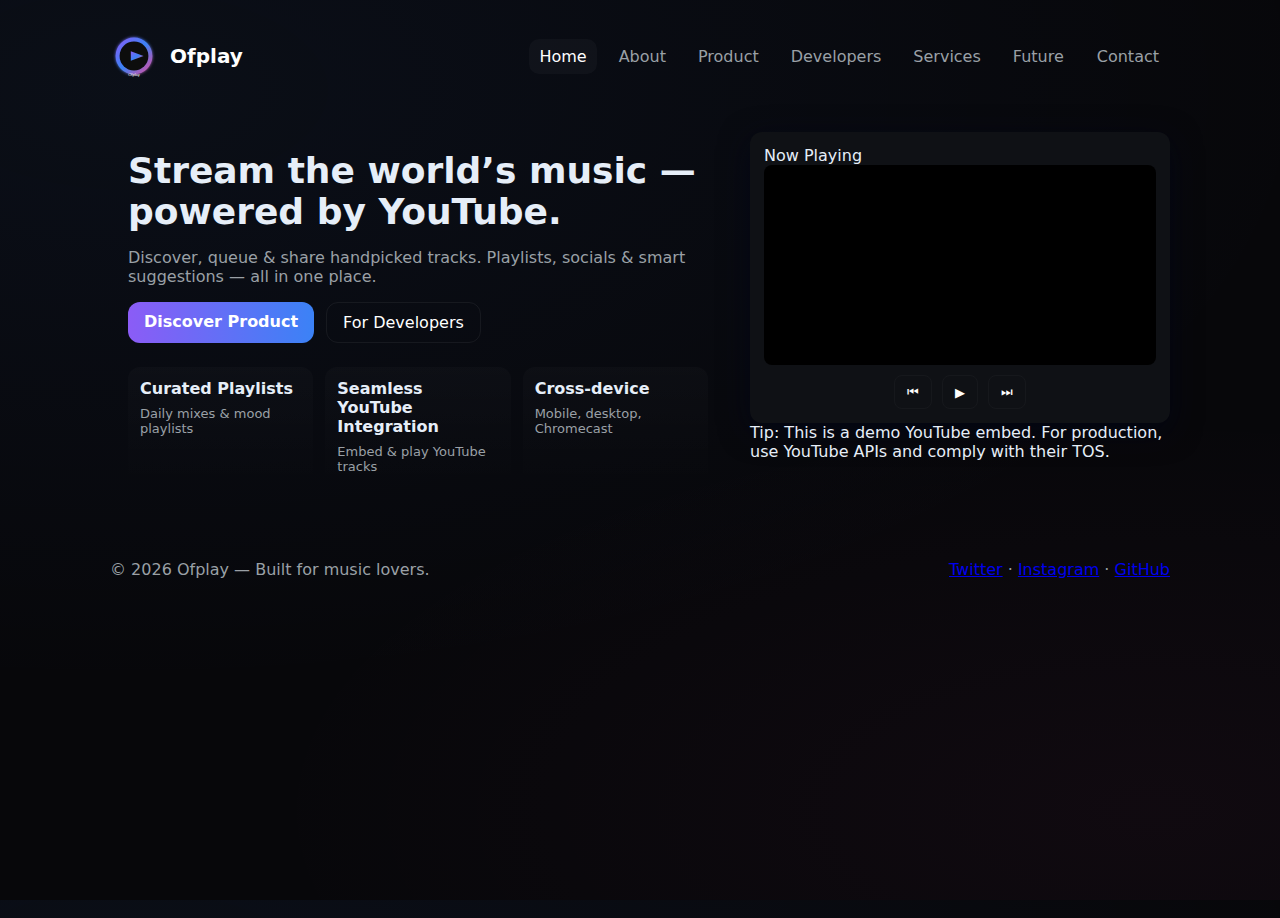
<file: index.html>
<!-- index.html -->
<!doctype html>
<html lang="en">
<head>
  <meta charset="utf-8" />
  <meta name="viewport" content="width=device-width,initial-scale=1" />
  <title>Ofplay — YouTube-powered Music Streaming</title>
  <link rel="stylesheet" href="css/styles.css" />
  <link rel="icon" href="assets/logo.svg" />
</head>
<body class="dark">
  <header class="site-header">
    <div class="brand">
      <img src="assets/logo.svg" alt="Ofplay logo" class="logo" />
      <a href="index.html" class="brand-name">Ofplay</a>
    </div>
    <nav class="main-nav">
      <a href="index.html" class="active">Home</a>
      <a href="about.html">About</a>
      <a href="product.html">Product</a>
      <a href="developers.html">Developers</a>
      <a href="services.html">Services</a>
      <a href="future.html">Future</a>
      <a href="contact.html" class="btn-ghost">Contact</a>
    </nav>
    <button class="mobile-toggle" aria-label="Toggle menu">☰</button>
  </header>

  <main class="hero">
    <div class="hero-left">
      <h1>Stream the world’s music — powered by YouTube.</h1>
      <p class="tagline">Discover, queue & share handpicked tracks. Playlists, socials & smart suggestions — all in one place.</p>
      <div class="cta-row">
        <a href="product.html" class="btn-primary">Discover Product</a>
        <a href="developers.html" class="btn-outline">For Developers</a>
      </div>

      <div class="features">
        <div><strong>Curated Playlists</strong><span>Daily mixes & mood playlists</span></div>
        <div><strong>Seamless YouTube Integration</strong><span>Embed & play YouTube tracks</span></div>
        <div><strong>Cross-device</strong><span>Mobile, desktop, Chromecast</span></div>
      </div>
    </div>

    <aside class="hero-right">
      <div class="player-card">
        <div class="now">Now Playing</div>
        <!-- Example YouTube embed (replace video id as needed) -->
        <div class="yt-wrap">
          <iframe id="ytplayer" src="https://www.youtube.com/embed/3JZ4pnNtyxQ?rel=0" frameborder="0" allow="autoplay; encrypted-media" allowfullscreen></iframe>
        </div>
        <div class="player-controls">
          <button id="prev">⏮</button>
          <button id="play">▶</button>
          <button id="next">⏭</button>
        </div>
      </div>
      <div class="small-note">Tip: This is a demo YouTube embed. For production, use YouTube APIs and comply with their TOS.</div>
    </aside>
  </main>

  <footer class="site-footer">
    <div>© <span id="year"></span> Ofplay — Built for music lovers.</div>
    <div class="socials">
      <a href="#">Twitter</a> · <a href="#">Instagram</a> · <a href="#">GitHub</a>
    </div>
  </footer>

  <script src="js/main.js"></script>
</body>
</html>
</file>
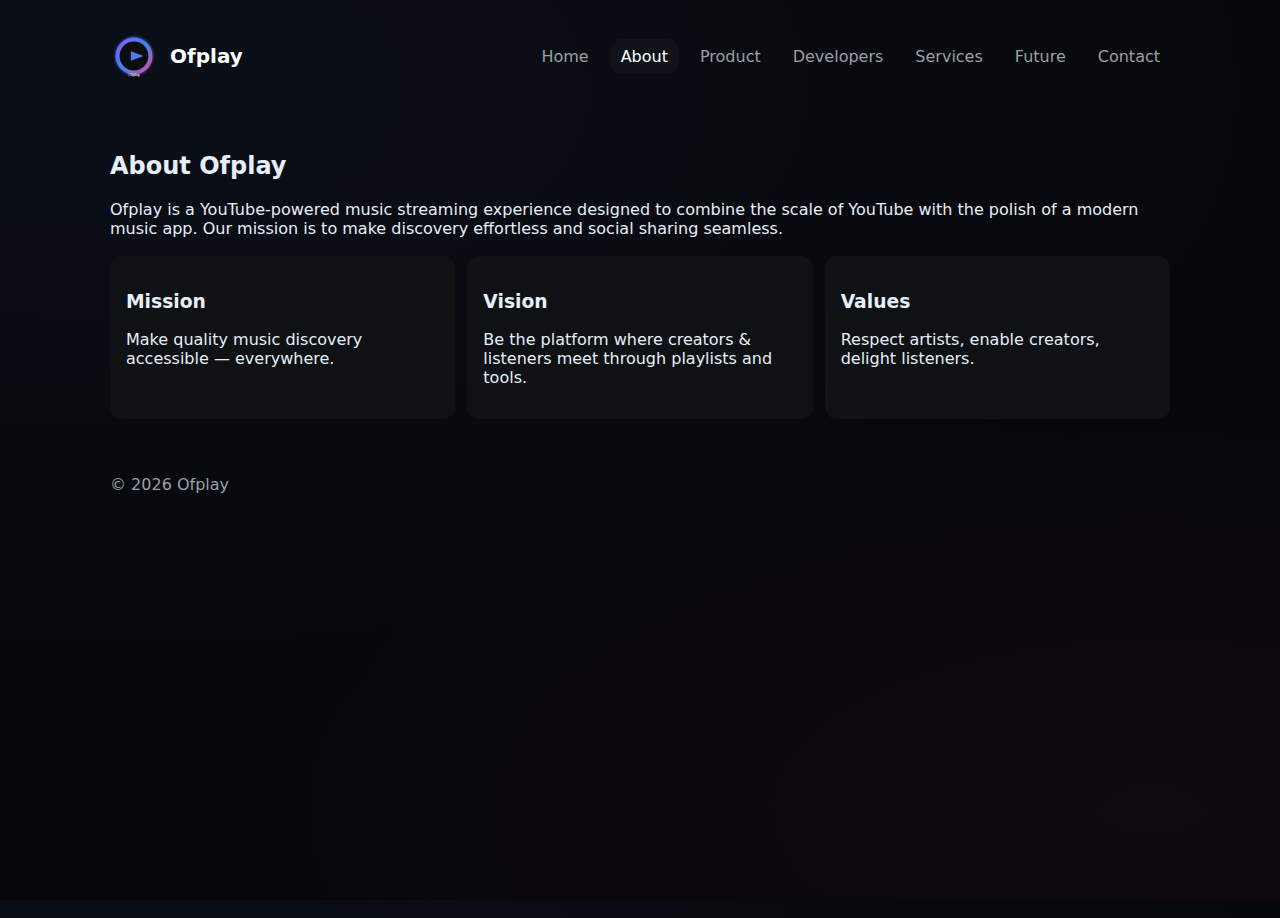
<file: about.html>
<!-- about.html -->
<!doctype html>
<html lang="en">
<head>
  <meta charset="utf-8" />
  <meta name="viewport" content="width=device-width,initial-scale=1" />
  <title>About — Ofplay</title>
  <link rel="stylesheet" href="css/styles.css" />
</head>
<body class="dark">
  <header class="site-header">
    <div class="brand"><img src="assets/logo.svg" class="logo"><a href="index.html" class="brand-name">Ofplay</a></div>
    <nav class="main-nav">
      <a href="index.html">Home</a><a href="about.html" class="active">About</a><a href="product.html">Product</a><a href="developers.html">Developers</a><a href="services.html">Services</a><a href="future.html">Future</a><a href="contact.html">Contact</a>
    </nav>
  </header>

  <main class="container">
    <h2>About Ofplay</h2>
    <p>Ofplay is a YouTube-powered music streaming experience designed to combine the scale of YouTube with the polish of a modern music app. Our mission is to make discovery effortless and social sharing seamless.</p>

    <section class="cards-row">
      <div class="card">
        <h3>Mission</h3>
        <p>Make quality music discovery accessible — everywhere.</p>
      </div>
      <div class="card">
        <h3>Vision</h3>
        <p>Be the platform where creators & listeners meet through playlists and tools.</p>
      </div>
      <div class="card">
        <h3>Values</h3>
        <p>Respect artists, enable creators, delight listeners.</p>
      </div>
    </section>
  </main>

  <footer class="site-footer">
    <div>© <span id="year2"></span> Ofplay</div>
  </footer>

  <script>document.getElementById('year2').textContent = new Date().getFullYear();</script>
</body>
</html>
</file>
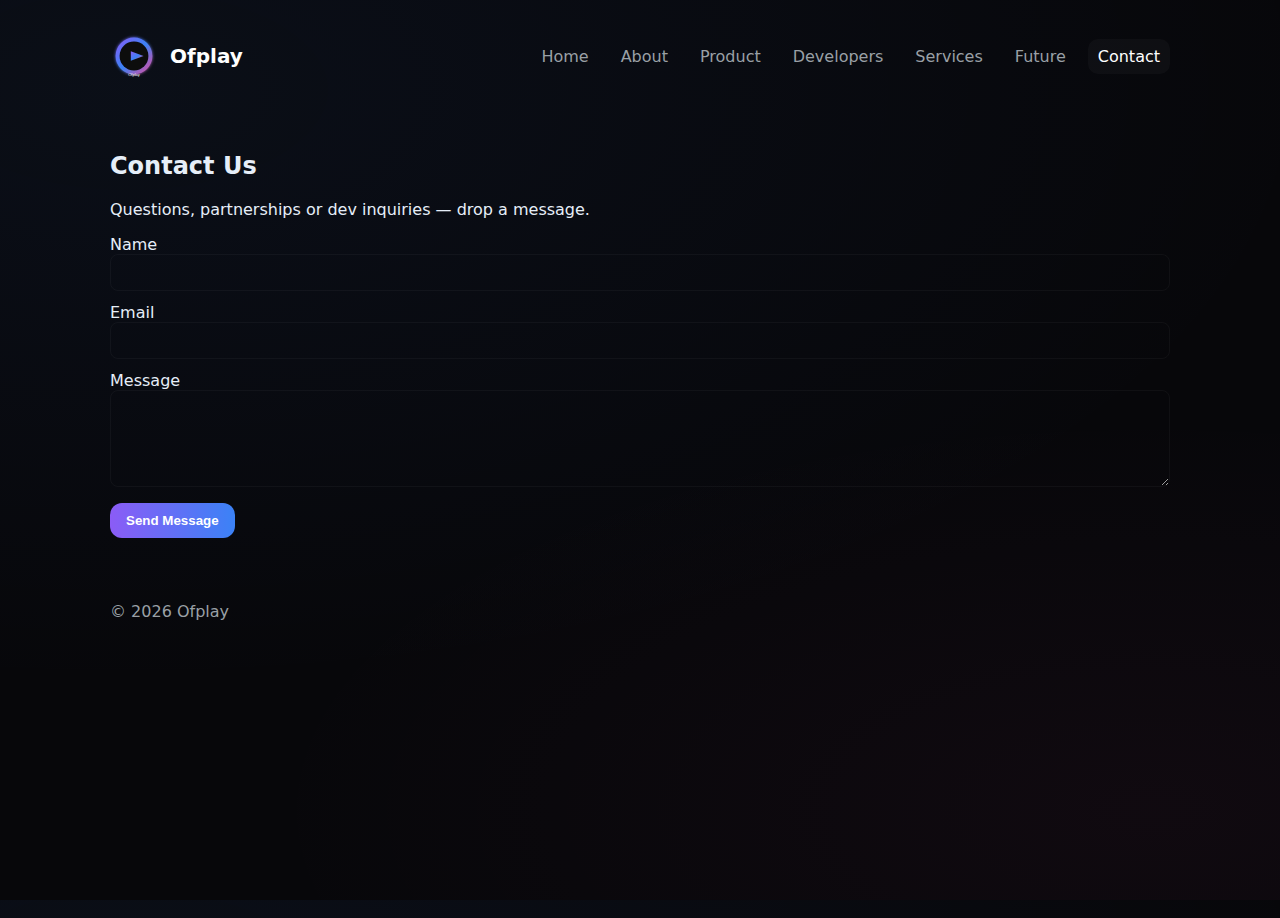
<file: contact.html>
<!-- contact.html -->
<!doctype html>
<html lang="en">
<head><meta charset="utf-8"/><meta name="viewport" content="width=device-width,initial-scale=1"/><title>Contact — Ofplay</title><link rel="stylesheet" href="css/styles.css"/></head>
<body class="dark">
  <header class="site-header">
    <div class="brand"><img src="assets/logo.svg" class="logo"><a href="index.html" class="brand-name">Ofplay</a></div>
    <nav class="main-nav">
      <a href="index.html">Home</a><a href="about.html">About</a><a href="product.html">Product</a><a href="developers.html">Developers</a><a href="services.html">Services</a><a href="future.html">Future</a><a href="contact.html" class="active">Contact</a>
    </nav>
  </header>

  <main class="container">
    <h2>Contact Us</h2>
    <p>Questions, partnerships or dev inquiries — drop a message.</p>

    <form id="contact-form" action="#" method="POST" onsubmit="return submitContact(event)">
      <label>
        Name
        <input type="text" name="name" required />
      </label>
      <label>
        Email
        <input type="email" name="email" required />
      </label>
      <label>
        Message
        <textarea name="message" rows="5" required></textarea>
      </label>
      <button type="submit" class="btn-primary">Send Message</button>
    </form>
    <div id="cstatus" class="note"></div>
  </main>

  <footer class="site-footer"><div>© <span id="y7"></span> Ofplay</div></footer>
  <script>
    document.getElementById('y7').textContent = new Date().getFullYear();
    function submitContact(e){
      e.preventDefault();
      document.getElementById('cstatus').textContent = 'Thanks — message received (demo). In production, wire to your server/email service.';
      e.target.reset();
      return false;
    }
  </script>
</body>
</html>
</file>
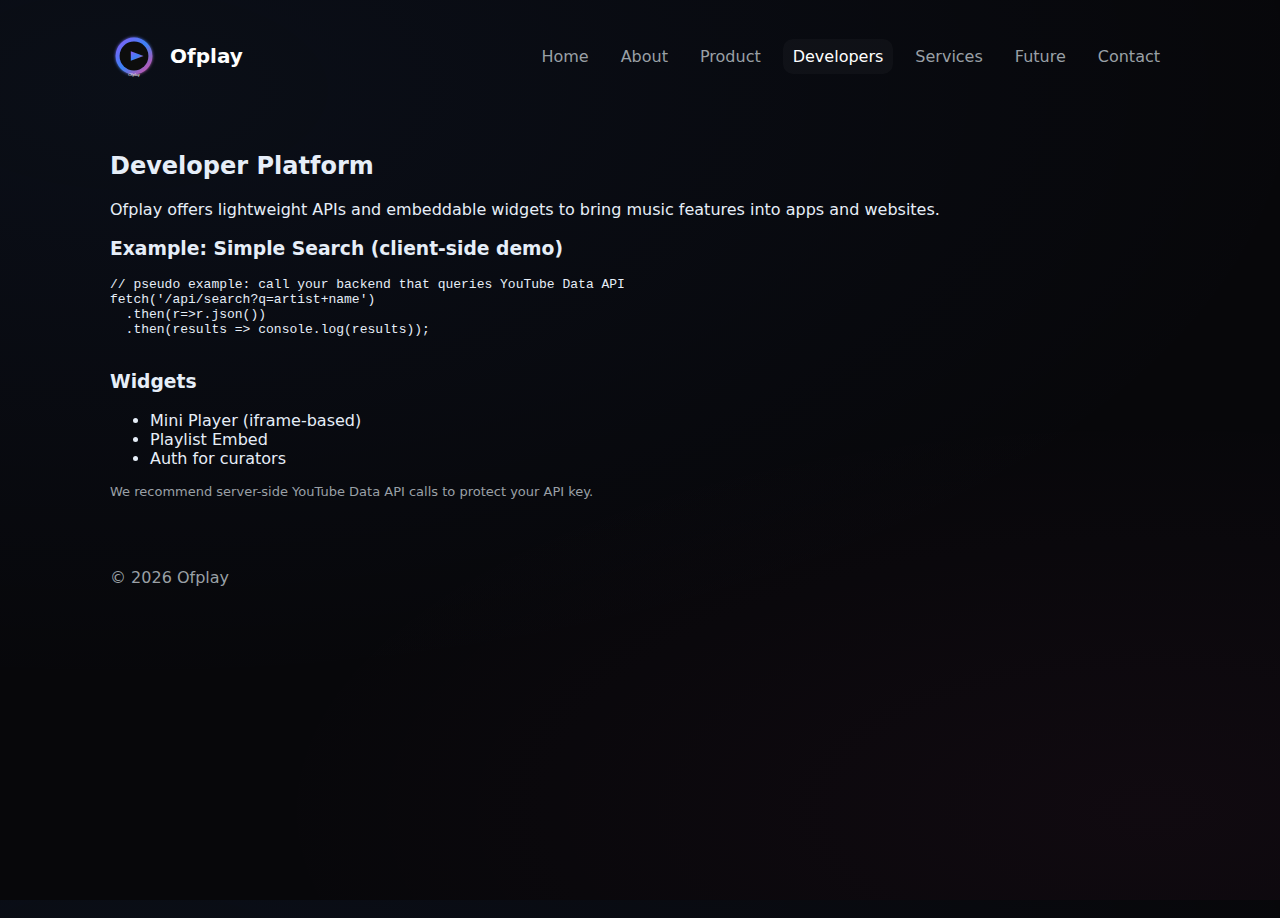
<file: developers.html>
<!-- developers.html -->
<!doctype html>
<html lang="en">
<head>
  <meta charset="utf-8"/><meta name="viewport" content="width=device-width,initial-scale=1"/>
  <title>Developers — Ofplay</title>
  <link rel="stylesheet" href="css/styles.css"/>
</head>
<body class="dark">
  <header class="site-header">
    <div class="brand"><img src="assets/logo.svg" class="logo"><a href="index.html" class="brand-name">Ofplay</a></div>
    <nav class="main-nav">
      <a href="index.html">Home</a><a href="about.html">About</a><a href="product.html">Product</a><a href="developers.html" class="active">Developers</a><a href="services.html">Services</a><a href="future.html">Future</a><a href="contact.html">Contact</a>
    </nav>
  </header>

  <main class="container">
    <h2>Developer Platform</h2>
    <p>Ofplay offers lightweight APIs and embeddable widgets to bring music features into apps and websites.</p>

    <h3>Example: Simple Search (client-side demo)</h3>
    <pre><code>// pseudo example: call your backend that queries YouTube Data API
fetch('/api/search?q=artist+name')
  .then(r=>r.json())
  .then(results => console.log(results));
    </code></pre>

    <h3>Widgets</h3>
    <ul>
      <li>Mini Player (iframe-based)</li>
      <li>Playlist Embed</li>
      <li>Auth for curators</li>
    </ul>

    <p class="note">We recommend server-side YouTube Data API calls to protect your API key.</p>
  </main>

  <footer class="site-footer"><div>© <span id="y4"></span> Ofplay</div></footer>
  <script>document.getElementById('y4').textContent = new Date().getFullYear();</script>
</body>
</html>
</file>
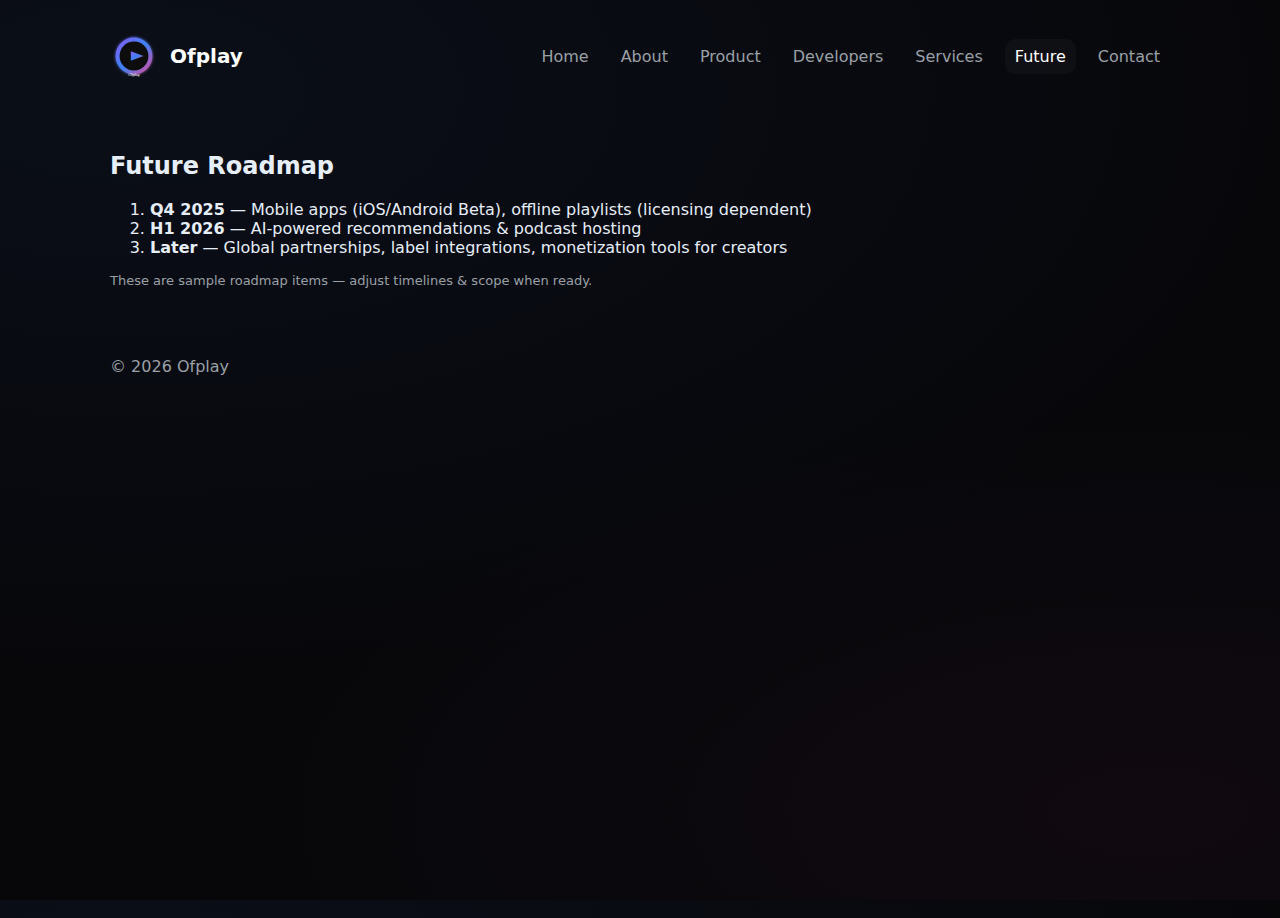
<file: future.html>
<!-- future.html -->
<!doctype html>
<html lang="en">
<head><meta charset="utf-8"/><meta name="viewport" content="width=device-width,initial-scale=1"/><title>Future — Ofplay</title><link rel="stylesheet" href="css/styles.css"/></head>
<body class="dark">
  <header class="site-header">
    <div class="brand"><img src="assets/logo.svg" class="logo"><a href="index.html" class="brand-name">Ofplay</a></div>
    <nav class="main-nav">
      <a href="index.html">Home</a><a href="about.html">About</a><a href="product.html">Product</a><a href="developers.html">Developers</a><a href="services.html">Services</a><a href="future.html" class="active">Future</a><a href="contact.html">Contact</a>
    </nav>
  </header>

  <main class="container">
    <h2>Future Roadmap</h2>
    <ol class="roadmap">
      <li><strong>Q4 2025</strong> — Mobile apps (iOS/Android Beta), offline playlists (licensing dependent)</li>
      <li><strong>H1 2026</strong> — AI-powered recommendations & podcast hosting</li>
      <li><strong>Later</strong> — Global partnerships, label integrations, monetization tools for creators</li>
    </ol>

    <p class="note">These are sample roadmap items — adjust timelines & scope when ready.</p>
  </main>

  <footer class="site-footer"><div>© <span id="y6"></span> Ofplay</div></footer>
  <script>document.getElementById('y6').textContent = new Date().getFullYear();</script>
</body>
</html>
</file>
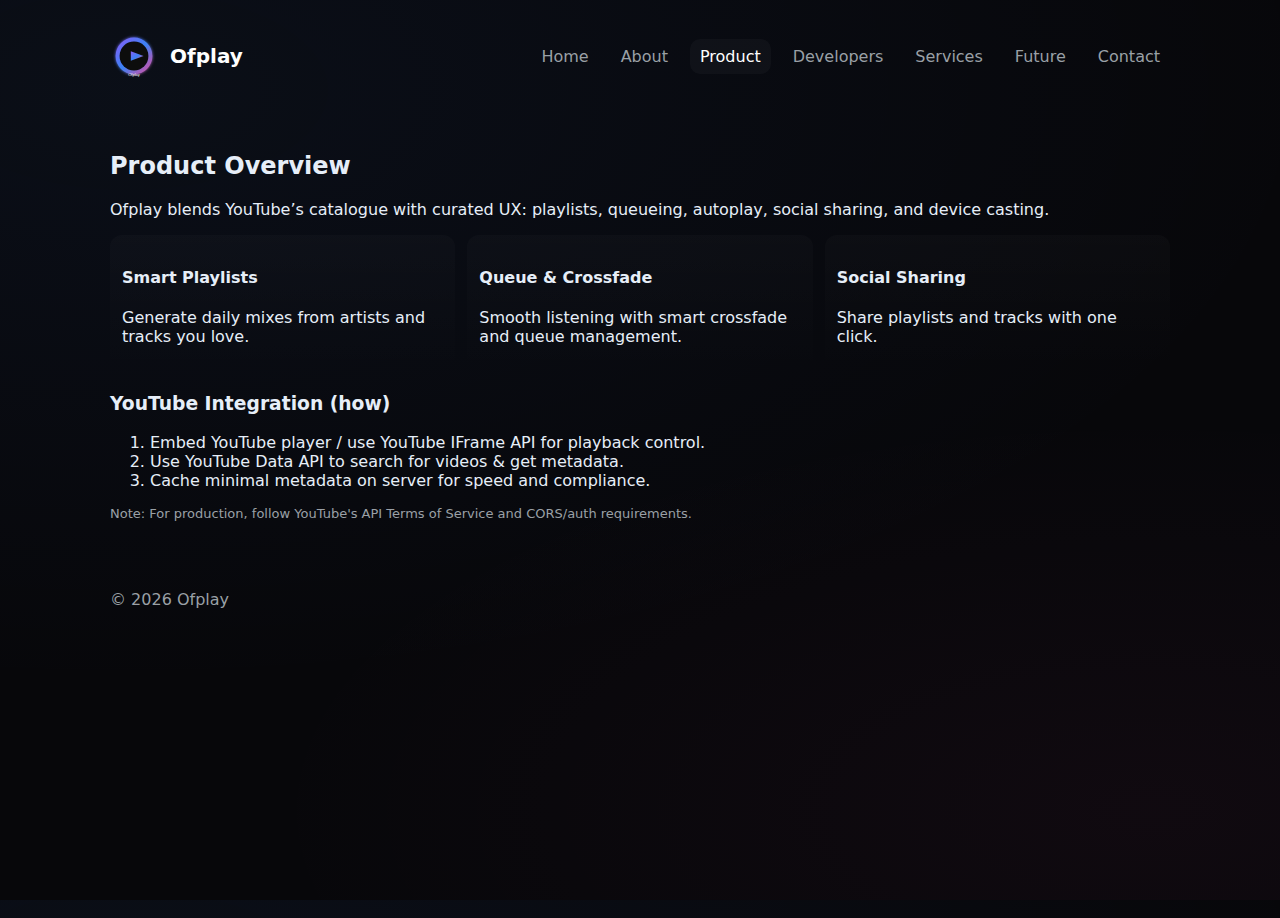
<file: product.html>
<!-- product.html -->
<!doctype html>
<html lang="en">
<head>
  <meta charset="utf-8"/>
  <meta name="viewport" content="width=device-width,initial-scale=1"/>
  <title>Product — Ofplay</title>
  <link rel="stylesheet" href="css/styles.css"/>
</head>
<body class="dark">
  <header class="site-header">
    <div class="brand"><img src="assets/logo.svg" class="logo"><a href="index.html" class="brand-name">Ofplay</a></div>
    <nav class="main-nav">
      <a href="index.html">Home</a><a href="about.html">About</a><a href="product.html" class="active">Product</a><a href="developers.html">Developers</a><a href="services.html">Services</a><a href="future.html">Future</a><a href="contact.html">Contact</a>
    </nav>
  </header>

  <main class="container">
    <h2>Product Overview</h2>
    <p>Ofplay blends YouTube’s catalogue with curated UX: playlists, queueing, autoplay, social sharing, and device casting.</p>

    <section class="product-features">
      <div class="feature">
        <h4>Smart Playlists</h4>
        <p>Generate daily mixes from artists and tracks you love.</p>
      </div>
      <div class="feature">
        <h4>Queue & Crossfade</h4>
        <p>Smooth listening with smart crossfade and queue management.</p>
      </div>
      <div class="feature">
        <h4>Social Sharing</h4>
        <p>Share playlists and tracks with one click.</p>
      </div>
    </section>

    <section>
      <h3>YouTube Integration (how)</h3>
      <ol>
        <li>Embed YouTube player / use YouTube IFrame API for playback control.</li>
        <li>Use YouTube Data API to search for videos & get metadata.</li>
        <li>Cache minimal metadata on server for speed and compliance.</li>
      </ol>
      <p class="note">Note: For production, follow YouTube's API Terms of Service and CORS/auth requirements.</p>
    </section>
  </main>

  <footer class="site-footer"><div>© <span id="y3"></span> Ofplay</div></footer>
  <script>document.getElementById('y3').textContent = new Date().getFullYear();</script>
</body>
</html>
</file>
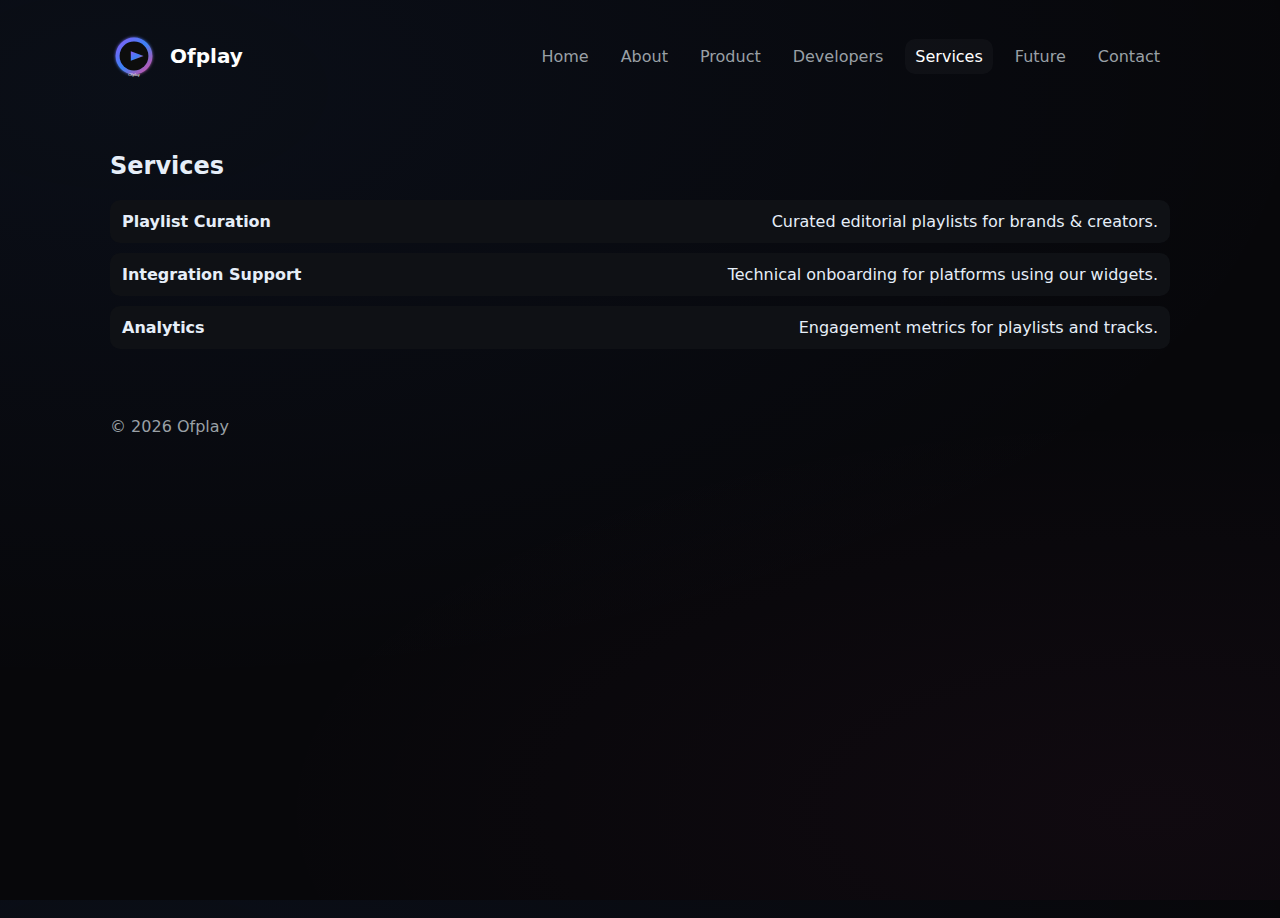
<file: services.html>
<!-- services.html -->
<!doctype html>
<html lang="en">
<head><meta charset="utf-8"/><meta name="viewport" content="width=device-width,initial-scale=1"/><title>Services — Ofplay</title><link rel="stylesheet" href="css/styles.css"/></head>
<body class="dark">
  <header class="site-header">
    <div class="brand"><img src="assets/logo.svg" class="logo"><a href="index.html" class="brand-name">Ofplay</a></div>
    <nav class="main-nav">
      <a href="index.html">Home</a><a href="about.html">About</a><a href="product.html">Product</a><a href="developers.html">Developers</a><a href="services.html" class="active">Services</a><a href="future.html">Future</a><a href="contact.html">Contact</a>
    </nav>
  </header>

  <main class="container">
    <h2>Services</h2>
    <ul class="service-list">
      <li><strong>Playlist Curation</strong><span>Curated editorial playlists for brands & creators.</span></li>
      <li><strong>Integration Support</strong><span>Technical onboarding for platforms using our widgets.</span></li>
      <li><strong>Analytics</strong><span>Engagement metrics for playlists and tracks.</span></li>
    </ul>
  </main>

  <footer class="site-footer"><div>© <span id="y5"></span> Ofplay</div></footer>
  <script>document.getElementById('y5').textContent = new Date().getFullYear();</script>
</body>
</html>
</file>
<file: css/styles.css>
/* css/styles.css - dark modern music theme */
:root{
  --bg:#07070a;
  --card:#0f1115;
  --muted:#9aa0a6;
  --accent1: linear-gradient(135deg,#8b5cf6 0%, #3b82f6 50%, #ec4899 100%);
  --accent-glow: rgba(139,92,246,0.14);
  --radius:14px;
  --maxw:1100px;
  --gap:18px;
  font-family: 'Poppins', system-ui, -apple-system, 'Segoe UI', Roboto, 'Helvetica Neue', Arial;
}

*{box-sizing:border-box}
html,body{height:100%}
body.dark{
  margin:0;
  background: radial-gradient(1200px 600px at 10% 10%, rgba(59,130,246,0.06), transparent),
              radial-gradient(900px 400px at 90% 90%, rgba(236,72,153,0.04), transparent),
              var(--bg);
  color:#e6eef8;
  -webkit-font-smoothing:antialiased;
  -moz-osx-font-smoothing:grayscale;
}

/* header */
.site-header{
  display:flex;align-items:center;justify-content:space-between;padding:14px 20px;max-width:var(--maxw);margin:18px auto;
}
.brand{display:flex;align-items:center;gap:12px}
.logo{width:48px;height:48px}
.brand-name{font-weight:700;color:#fff;text-decoration:none;font-size:20px}
.main-nav{display:flex;gap:12px;align-items:center}
.main-nav a{color:var(--muted);text-decoration:none;padding:8px 10px;border-radius:10px}
.main-nav a.active, .main-nav a:hover{color:#fff;background:rgba(255,255,255,0.03)}
.mobile-toggle{display:none}

/* hero */
.hero{max-width:var(--maxw);margin:18px auto;display:flex;gap:24px;padding:20px}
.hero-left{flex:1;padding:18px}
.hero-right{width:420px}
h1{font-size:36px;margin:0 0 10px}
.tagline{color:var(--muted);margin-bottom:16px}
.cta-row{display:flex;gap:12px;margin-bottom:20px}
.btn-primary{background:linear-gradient(90deg,#8b5cf6,#3b82f6);padding:10px 16px;border-radius:12px;color:#fff;text-decoration:none;font-weight:600}
.btn-outline{padding:10px 16px;border-radius:12px;color:#fff;border:1px solid rgba(255,255,255,0.06);text-decoration:none}
.btn-ghost{background:transparent;color:var(--muted);border:1px solid transparent}

/* features */
.features{display:flex;gap:12px;margin-top:24px}
.features div{background:linear-gradient(180deg, rgba(255,255,255,0.02), transparent);padding:12px;border-radius:12px;flex:1}
.features span{display:block;color:var(--muted);font-size:13px;margin-top:8px}

/* player */
.player-card{background:var(--card);padding:14px;border-radius:12px;box-shadow:0 8px 30px rgba(2,6,23,0.7)}
.yt-wrap{height:200px;overflow:hidden;border-radius:8px;background:#000}
.yt-wrap iframe{width:100%;height:100%}
.player-controls{display:flex;gap:10px;justify-content:center;margin-top:10px}
.player-controls button{background:transparent;border:1px solid rgba(255,255,255,0.03);padding:8px 12px;border-radius:8px;color:#fff}

/* containers */
.container{max-width:var(--maxw);margin:18px auto;padding:20px}
.cards-row{display:flex;gap:12px;margin-top:18px}
.card{background:var(--card);padding:16px;border-radius:12px;flex:1}
.note{color:var(--muted);font-size:13px;margin-top:8px}

/* lists and forms */
.product-features{display:grid;grid-template-columns:repeat(auto-fit,minmax(220px,1fr));gap:12px;margin-top:12px}
.feature{background:linear-gradient(180deg, rgba(255,255,255,0.02), transparent);padding:12px;border-radius:12px}
.service-list{list-style:none;padding:0;margin:12px 0}
.service-list li{background:var(--card);padding:12px;border-radius:10px;margin-bottom:10px;display:flex;justify-content:space-between;align-items:center}
form label{display:block;margin-bottom:12px}
input,textarea{width:100%;padding:10px;border-radius:8px;border:1px solid rgba(255,255,255,0.04);background:transparent;color:#fff}
.btn-primary{cursor:pointer;border:none}

/* footer */
.site-footer{max-width:var(--maxw);margin:24px auto;padding:12px 20px;color:var(--muted);display:flex;justify-content:space-between;align-items:center}

/* responsive */
@media(max-width:900px){
  .hero{flex-direction:column}
  .hero-right{width:100%}
  .main-nav{display:none}
  .mobile-toggle{display:block;background:transparent;border:1px solid rgba(255,255,255,0.03);padding:8px;border-radius:8px;color:#fff}
}
</file>
